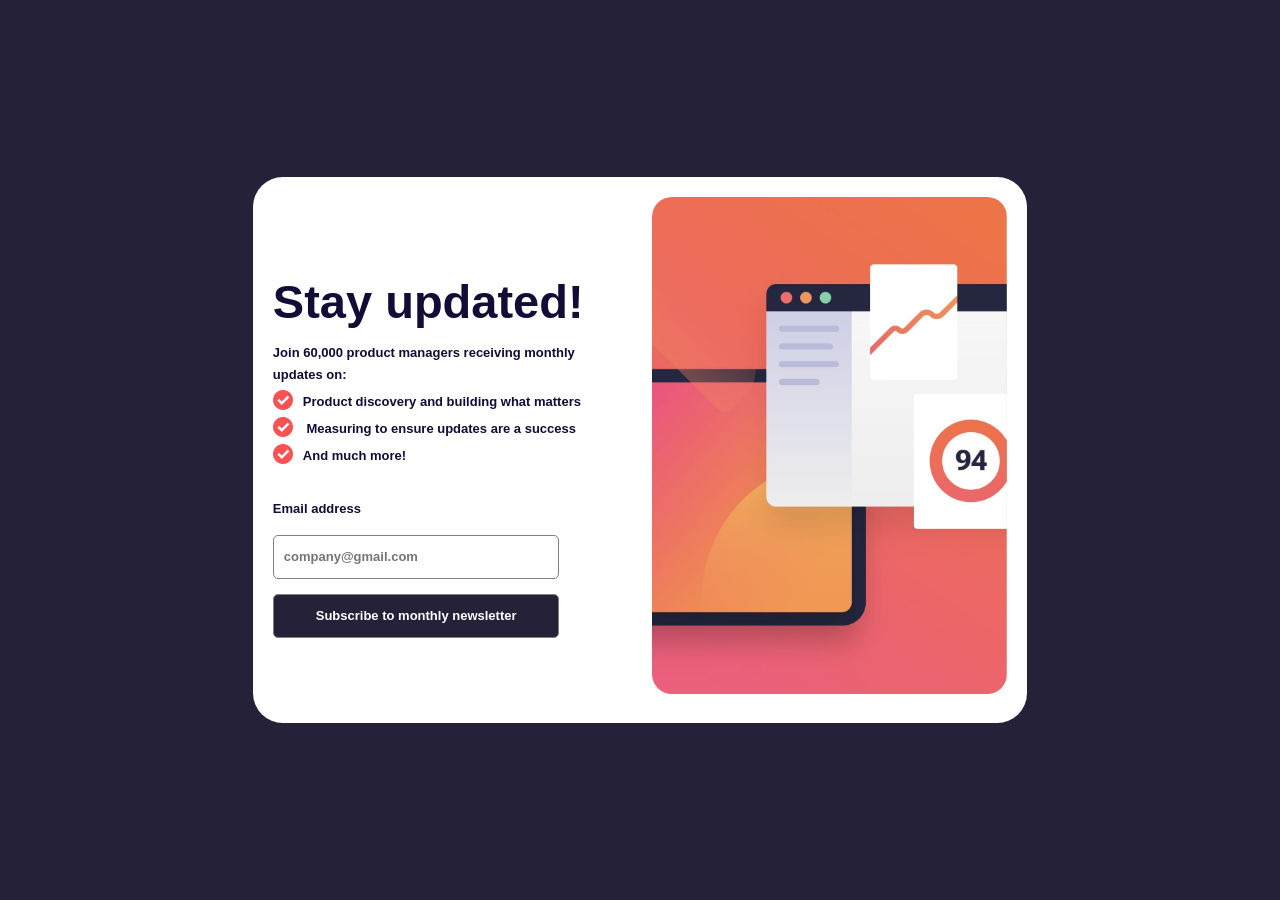
<file: public/pages/hero/index.html>
<!DOCTYPE html>
<html lang="en">

<head>
    <meta charset="UTF-8">
    <meta name="viewport" content="width=device-width, initial-scale=1.0">
    <link rel="stylesheet" href="../../assests/shared-css/general.css">
    <link rel="stylesheet" href="../../assests/shared-css/reset.css">
    <link rel="stylesheet" href="style.css">
    <title>Document</title>
</head>

<body>
    <section>
        <div class="container align--center">
            <div class="newsletter__card">
                <div class="newsletter__content">
                    <div>
                        <h2>Stay updated!</h2>
                        <p>Join 60,000 product managers receiving monthly updates on:</p>
                        <ul class="newsletter__list">
                            <li>Product discovery and building what matters</li>
                            <li> Measuring to ensure updates are a success</li>
                            <li>And much more!</li>
                        </ul>
                    </div>
                    <form action="../submit/index.html">
                        <div class="newsletter__input">
                            <label for="email">Email address</label>
                            <input type="text" placeholder="company@gmail.com" required>
                        </div>
                        <button class="newsletter__button">Subscribe to monthly newsletter</button>
                    </form>
                </div>
                <div class="newsletter__image"><img src="../../assests/images/image.jpg" alt=""></div>
            </div>
        </div>
    </section>
</body>

</html>
</file>
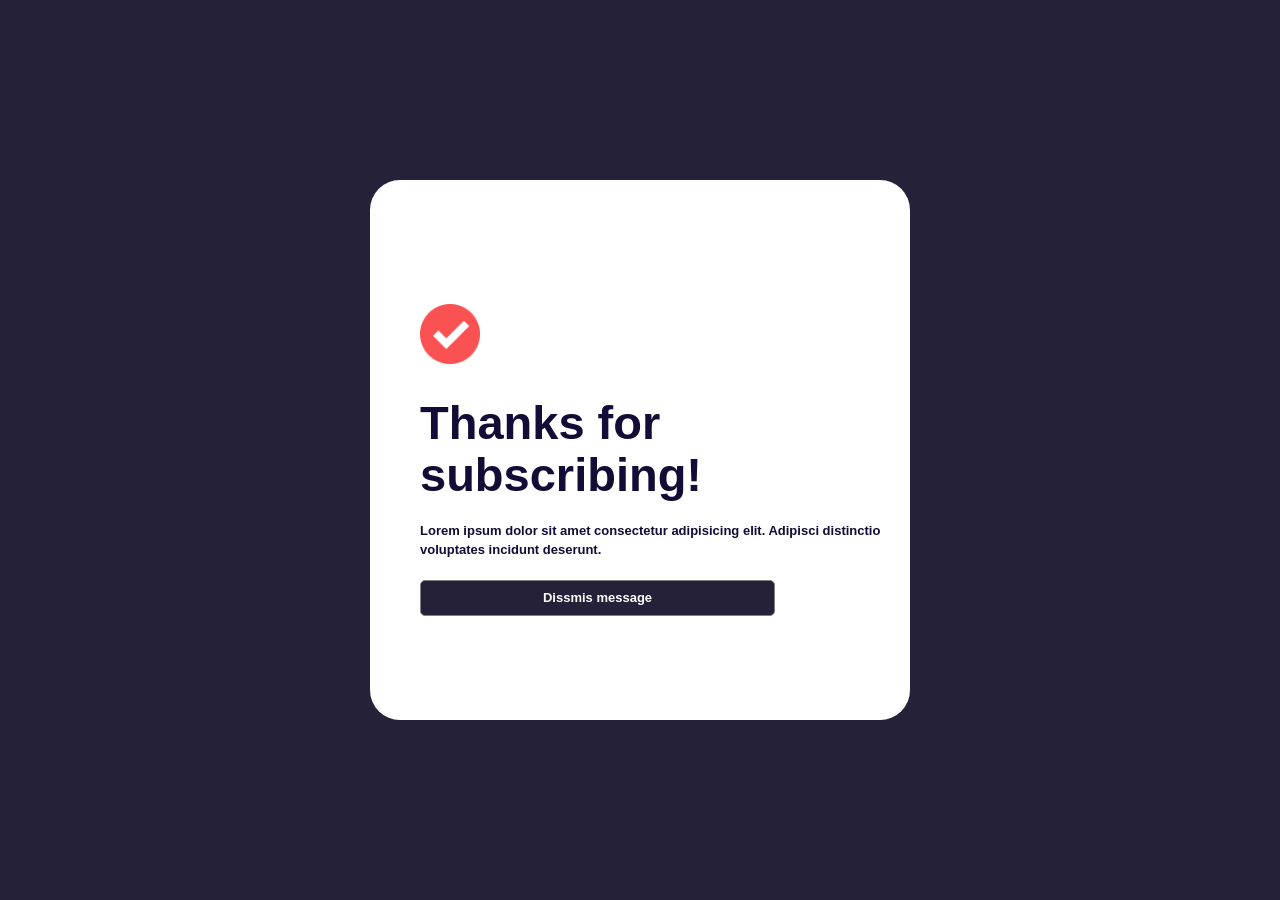
<file: public/pages/submit/index.html>
<!DOCTYPE html>
<html lang="en">

<head>
    <meta charset="UTF-8">
    <meta name="viewport" content="width=device-width, initial-scale=1.0">
    <link rel="stylesheet" href="../../assests/shared-css/reset.css">
    <link rel="stylesheet" href="../../assests/shared-css/general.css">
    <link rel="stylesheet" href="style.css">
    <title>Newsletter-signup-form</title>
</head>

<body>
    <div class="container align--center">
        <div class="newsletter__card">
            <div class="newsletter__image"><img src="../../assests/images/icons8-check-128.png" alt="">
            </div>
            <div class="newsletter__content">
                <h2>Thanks for subscribing!</h2>
                <p>Lorem ipsum dolor sit amet consectetur adipisicing elit. Adipisci distinctio voluptates incidunt
                    deserunt.</p>
                <button class="newsletter__button">Dissmis message</button>
            </div>
        </div>

    </div>
</body>

</html>
</file>
<file: public/assests/shared-css/general.css>
body {
  background-color: rgb(36, 33, 57);
  font-family: Arial, Helvetica, sans-serif;
  line-height: 1.7;
}

.align--center {
  display: flex;
  justify-content: center;
  align-items: center;
  height: 100vh;
}

.newsletter__button {
  font: inherit;
  padding: 10px;
  border: 1px solid gray;
  border-radius: 5px;
  width: calc(22vw + 0.390625vw);
  min-width: fit-content;
  white-space: nowrap;
  background-color: rgb(36, 33, 57);
  color: white;
  margin: 0 auto;
  font-size: calc(8px + 0.390625vw);
}

.newsletter__content {
  color: rgb(18, 12, 54);
  font-weight: 700;
}
</file>
<file: public/pages/hero/style.css>
img {
  width: 100%;
  height: 100%;
  object-fit: cover;
  border-radius: 20px;
}

.newsletter__card {
  display: flex;
  background-color: white;
  align-items: center;
  /* gap: 10px; */
  /* width: 50vw; */
  border-radius: 30px;
  padding: 20px;
  margin: 0 auto;
}

.newsletter__image {
  height: -webkit-fill-available;
  width: calc(350px + 0.390625vw);
}

.newsletter__input {
  display: flex;
  flex-direction: column;
  margin-top: 30px;
}

.newsletter__list {
  list-style: none;
}

.newsletter__content {
  margin: 0 auto;
}
.newsletter__list li::before {
  content: url(../../assests/images/icons8-check-20.png);
  margin-right: 10px;
  position: relative;
  top: 4px;
}

.newsletter__content h2 {
  font-size: calc(42px + 0.390625vw);
  white-space: nowrap;
}

.newsletter__content > * {
  font-size: calc(8px + 0.390625vw);
  width: 90%;
}

input {
  font: inherit;
  width: calc(22vw + 0.390625vw);
  min-width: 191px;
  border: 1px solid gray;
  border-radius: 5px;
  padding: 10px;
  margin: 15px 0;
}

@media (max-width: 768px) {
  .newsletter__card {
    flex-direction: column;
    gap: 50px;
    padding: 0;
    border-radius: 0;
    height: 100vh;
    /* width: 80%; */
    width: 100%;
  }

  .newsletter__image {
    order: 1;
    width: 100%;
    border-radius: none;
    margin: 0;
    height: 45vh;
  }

  img {
    border-radius: 0;
  }

  .newsletter__content {
    order: 2;
    margin: 0 auto;
  }

  .newsletter__button,
  input {
    width: 60vw;
    height: 6vh;
  }

}

/* @media (max-width: 576px) {
  .newsletter__card {
    width: 100%;
  }
} */

@media (max-width: 330px) {
  .newsletter__content h2 {
    /* font-size: calc(35px + 0.390625vw); */
    font-size: 35px;
  }

  .newsletter__content {
    margin: 0 30px;
  }

  input {
    min-width: 155px;
  }
}
</file>
<file: public/pages/submit/style.css>
body {
  line-height: 1.1;
}

img {
  width: 100%;
  /* height: 100%; */
  object-fit: cover;
  border-radius: 10px;
}

.newsletter__card {
  background-color: white;
  display: flex;
  flex-direction: column;
  justify-content: center;
  gap: 50px;
  width: 60vh;
  border-radius: 30px;
  height: 60vh;
  padding: 20px;
}

.newsletter__content {
  /* position: relative;
  left: 30px; */
  /* width: 80%; */
  margin-left: 30px;
}

.newsletter__image {
  width: 60px;
  position: relative;
  left: 30px;
  top: 20px;
}

.newsletter__button {
  width: calc(350px + 0.390625vw);
}

.newsletter__content h2 {
  font-size: calc(42px + 0.390625vw);
}

.newsletter__content p {
  margin: 20px 0;
  font-size: calc(8px + 0.390625vw);
  line-height: 1.5;
}

@media (max-width: 768px) {
  .newsletter__card {
    width: 100%;
    height: 100%;
    border-radius: 0;
    justify-content: center;
  }

  .newsletter__button {
    width: 60%;
  }

}
</file>
